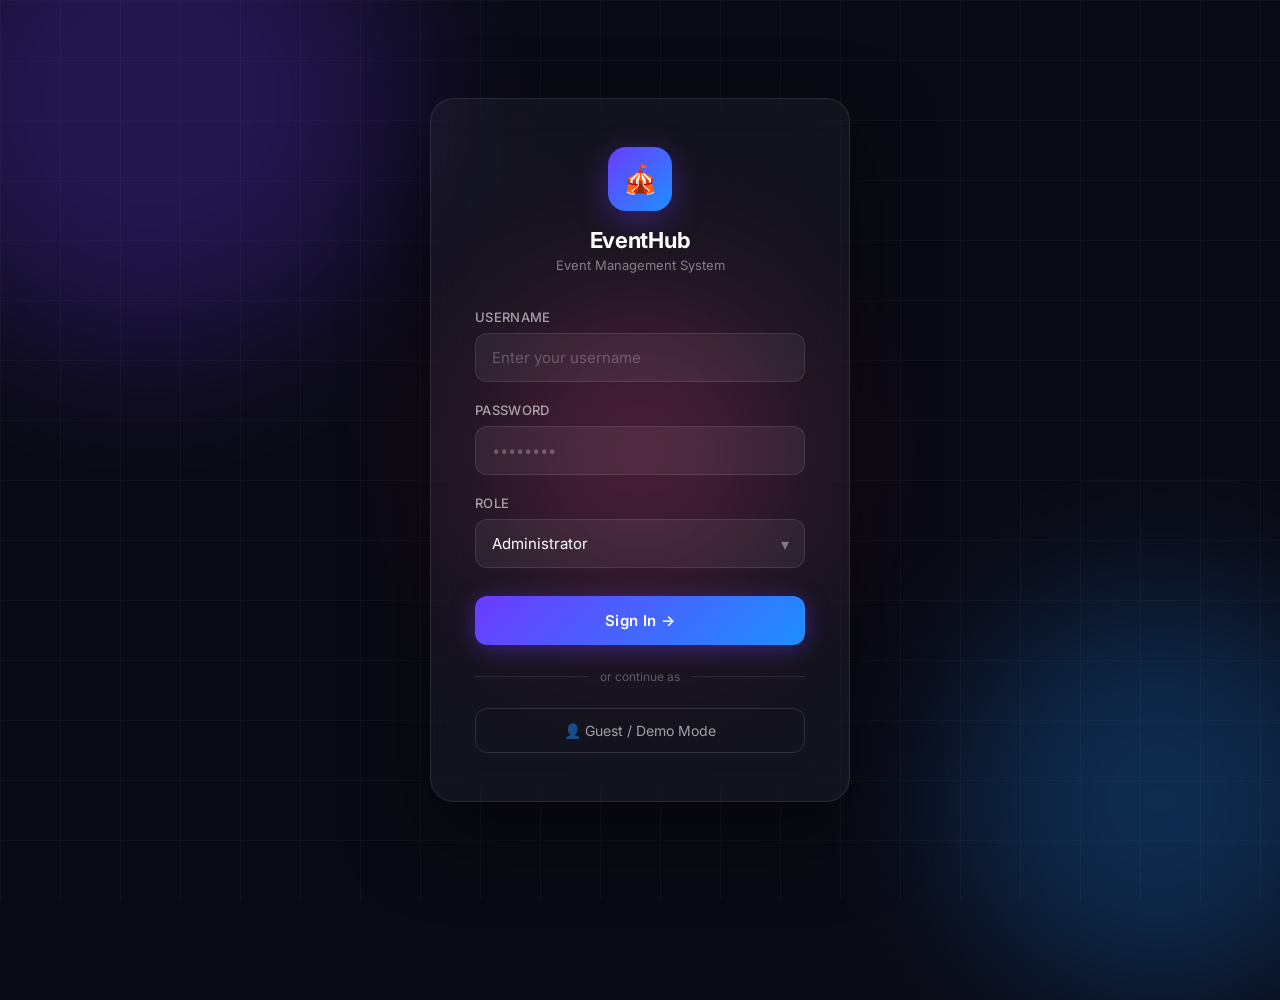
<file: index.html>
<!DOCTYPE html>
<html lang="en">

<head>
    <meta charset="UTF-8" />
    <meta name="viewport" content="width=device-width, initial-scale=1.0" />
    <title>Event Management System | Login</title>
    <link rel="preconnect" href="https://fonts.googleapis.com">
    <link href="https://fonts.googleapis.com/css2?family=Inter:wght@300;400;500;600;700&display=swap" rel="stylesheet">
    <style>
        *,
        *::before,
        *::after {
            box-sizing: border-box;
            margin: 0;
            padding: 0;
        }

        body {
            font-family: 'Inter', sans-serif;
            min-height: 100vh;
            display: flex;
            align-items: center;
            justify-content: center;
            background: #0a0a14;
            overflow: hidden;
            position: relative;
        }

        /* Animated background orbs */
        .orb {
            position: absolute;
            border-radius: 50%;
            filter: blur(80px);
            opacity: 0.25;
            animation: float 8s ease-in-out infinite;
        }

        .orb1 {
            width: 500px;
            height: 500px;
            background: #6c3bff;
            top: -150px;
            left: -100px;
            animation-delay: 0s;
        }

        .orb2 {
            width: 400px;
            height: 400px;
            background: #1e8fff;
            bottom: -100px;
            right: -80px;
            animation-delay: 3s;
        }

        .orb3 {
            width: 300px;
            height: 300px;
            background: #ff3b8b;
            top: 50%;
            left: 50%;
            transform: translate(-50%, -50%);
            animation-delay: 6s;
        }

        @keyframes float {

            0%,
            100% {
                transform: translateY(0) scale(1);
            }

            50% {
                transform: translateY(-30px) scale(1.05);
            }
        }

        /* Grid overlay */
        body::before {
            content: '';
            position: absolute;
            inset: 0;
            background-image:
                linear-gradient(rgba(255, 255, 255, 0.03) 1px, transparent 1px),
                linear-gradient(90deg, rgba(255, 255, 255, 0.03) 1px, transparent 1px);
            background-size: 60px 60px;
            pointer-events: none;
        }

        .login-card {
            position: relative;
            z-index: 10;
            background: rgba(255, 255, 255, 0.04);
            border: 1px solid rgba(255, 255, 255, 0.1);
            backdrop-filter: blur(24px);
            -webkit-backdrop-filter: blur(24px);
            border-radius: 24px;
            padding: 48px 44px;
            width: 100%;
            max-width: 420px;
            box-shadow: 0 32px 80px rgba(0, 0, 0, 0.5);
        }

        .brand {
            text-align: center;
            margin-bottom: 36px;
        }

        .brand-icon {
            width: 64px;
            height: 64px;
            background: linear-gradient(135deg, #6c3bff, #1e8fff);
            border-radius: 18px;
            display: inline-flex;
            align-items: center;
            justify-content: center;
            margin-bottom: 16px;
            font-size: 28px;
            box-shadow: 0 8px 32px rgba(108, 59, 255, 0.4);
        }

        .brand h1 {
            font-size: 22px;
            font-weight: 700;
            color: #fff;
            letter-spacing: -0.3px;
        }

        .brand p {
            font-size: 13px;
            color: rgba(255, 255, 255, 0.45);
            margin-top: 4px;
        }

        .form-group {
            margin-bottom: 20px;
        }

        .form-group label {
            display: block;
            font-size: 13px;
            font-weight: 500;
            color: rgba(255, 255, 255, 0.6);
            margin-bottom: 8px;
            letter-spacing: 0.3px;
            text-transform: uppercase;
        }

        .form-group input {
            width: 100%;
            padding: 14px 16px;
            background: rgba(255, 255, 255, 0.06);
            border: 1px solid rgba(255, 255, 255, 0.1);
            border-radius: 12px;
            color: #fff;
            font-size: 15px;
            font-family: 'Inter', sans-serif;
            outline: none;
            transition: all 0.25s ease;
        }

        .form-group input::placeholder {
            color: rgba(255, 255, 255, 0.25);
        }

        .form-group input:focus {
            border-color: #6c3bff;
            background: rgba(108, 59, 255, 0.1);
            box-shadow: 0 0 0 3px rgba(108, 59, 255, 0.2);
        }

        .role-select-wrapper {
            position: relative;
        }

        .role-select-wrapper select {
            width: 100%;
            padding: 14px 16px;
            background: rgba(255, 255, 255, 0.06);
            border: 1px solid rgba(255, 255, 255, 0.1);
            border-radius: 12px;
            color: #fff;
            font-size: 15px;
            font-family: 'Inter', sans-serif;
            outline: none;
            appearance: none;
            cursor: pointer;
            transition: all 0.25s ease;
        }

        .role-select-wrapper select:focus {
            border-color: #6c3bff;
            box-shadow: 0 0 0 3px rgba(108, 59, 255, 0.2);
        }

        .role-select-wrapper select option {
            background: #1a1a2e;
            color: #fff;
        }

        .role-select-wrapper::after {
            content: '▾';
            position: absolute;
            right: 16px;
            top: 50%;
            transform: translateY(-50%);
            color: rgba(255, 255, 255, 0.4);
            pointer-events: none;
        }

        .btn-login {
            width: 100%;
            padding: 15px;
            margin-top: 8px;
            background: linear-gradient(135deg, #6c3bff, #1e8fff);
            border: none;
            border-radius: 12px;
            color: #fff;
            font-size: 15px;
            font-weight: 600;
            font-family: 'Inter', sans-serif;
            cursor: pointer;
            transition: all 0.25s ease;
            box-shadow: 0 4px 24px rgba(108, 59, 255, 0.4);
            letter-spacing: 0.3px;
        }

        .btn-login:hover {
            transform: translateY(-2px);
            box-shadow: 0 8px 32px rgba(108, 59, 255, 0.55);
        }

        .btn-login:active {
            transform: translateY(0);
        }

        .divider {
            display: flex;
            align-items: center;
            gap: 12px;
            margin: 24px 0;
        }

        .divider::before,
        .divider::after {
            content: '';
            flex: 1;
            height: 1px;
            background: rgba(255, 255, 255, 0.1);
        }

        .divider span {
            font-size: 12px;
            color: rgba(255, 255, 255, 0.3);
            white-space: nowrap;
        }

        .guest-btn {
            display: block;
            width: 100%;
            padding: 13px;
            text-align: center;
            background: transparent;
            border: 1px solid rgba(255, 255, 255, 0.12);
            border-radius: 12px;
            color: rgba(255, 255, 255, 0.6);
            font-size: 14px;
            font-family: 'Inter', sans-serif;
            cursor: pointer;
            text-decoration: none;
            transition: all 0.25s ease;
        }

        .guest-btn:hover {
            border-color: rgba(255, 255, 255, 0.25);
            background: rgba(255, 255, 255, 0.04);
            color: #fff;
        }

        .error-msg {
            display: none;
            background: rgba(255, 59, 90, 0.15);
            border: 1px solid rgba(255, 59, 90, 0.3);
            border-radius: 10px;
            padding: 10px 14px;
            font-size: 13px;
            color: #ff6b8a;
            margin-bottom: 16px;
            text-align: center;
        }
    </style>
</head>

<body>
    <div class="orb orb1"></div>
    <div class="orb orb2"></div>
    <div class="orb orb3"></div>

    <div class="login-card">
        <div class="brand">
            <div class="brand-icon">🎪</div>
            <h1>EventHub</h1>
            <p>Event Management System</p>
        </div>

        <div class="error-msg" id="errorMsg">Invalid credentials. Please try again.</div>

        <form id="loginForm" onsubmit="handleLogin(event)">
            <div class="form-group">
                <label for="username">Username</label>
                <input type="text" id="username" name="username" placeholder="Enter your username" required
                    autocomplete="off" />
            </div>

            <div class="form-group">
                <label for="password">Password</label>
                <input type="password" id="password" name="password" placeholder="••••••••" required />
            </div>

            <div class="form-group">
                <label for="role">Role</label>
                <div class="role-select-wrapper">
                    <select id="role" name="role">
                        <option value="admin">Administrator</option>
                        <option value="organiser">Organiser</option>
                        <option value="participant">Participant</option>
                    </select>
                </div>
            </div>

            <button type="submit" class="btn-login">Sign In →</button>
        </form>

        <div class="divider"><span>or continue as</span></div>
        <a href="dashboard.html" class="guest-btn">👤 Guest / Demo Mode</a>
    </div>

    <script>
        function handleLogin(e) {
            e.preventDefault();
            const u = document.getElementById('username').value;
            const p = document.getElementById('password').value;
            // Demo credentials
            if (u === 'admin' && p === 'admin123') {
                window.location.href = 'dashboard.html';
            } else {
                const msg = document.getElementById('errorMsg');
                msg.style.display = 'block';
                setTimeout(() => msg.style.display = 'none', 3000);
            }
        }
    </script>
</body>

</html>
</file>
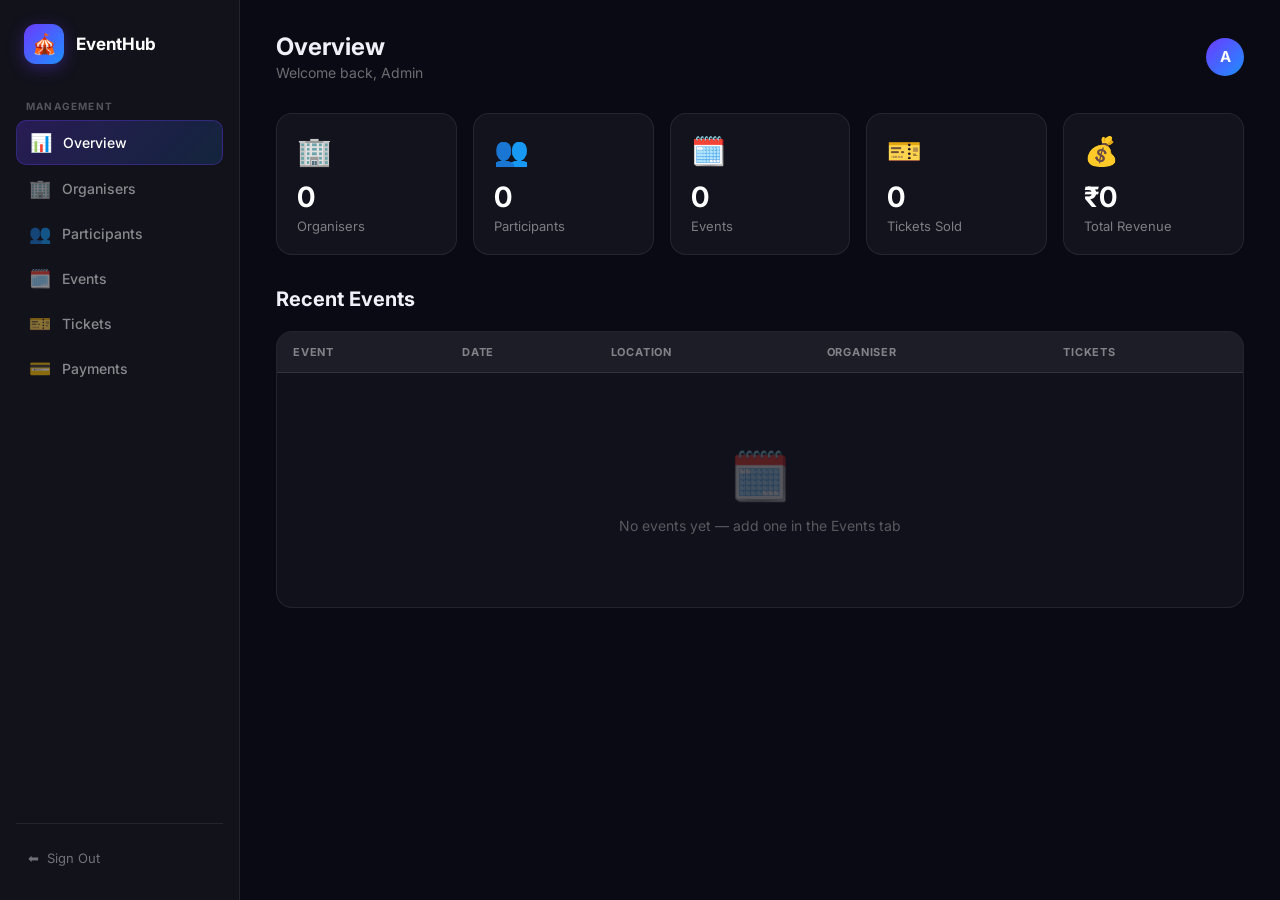
<file: dashboard.html>
<!DOCTYPE html>
<html lang="en">

<head>
    <meta charset="UTF-8" />
    <meta name="viewport" content="width=device-width, initial-scale=1.0" />
    <title>EventHub | Dashboard</title>
    <link rel="preconnect" href="https://fonts.googleapis.com">
    <link href="https://fonts.googleapis.com/css2?family=Inter:wght@300;400;500;600;700&display=swap" rel="stylesheet">
    <link rel="stylesheet" href="style.css" />
    <style>
        /* ── Layout ── */
        .layout {
            display: flex;
            min-height: 100vh;
        }

        /* ── Sidebar ── */
        .sidebar {
            width: 240px;
            min-width: 240px;
            background: rgba(255, 255, 255, 0.03);
            border-right: 1px solid rgba(255, 255, 255, 0.08);
            display: flex;
            flex-direction: column;
            padding: 24px 16px;
            position: sticky;
            top: 0;
            height: 100vh;
        }

        .sidebar-logo {
            display: flex;
            align-items: center;
            gap: 12px;
            padding: 0 8px;
            margin-bottom: 36px;
        }

        .sidebar-logo .logo-icon {
            width: 40px;
            height: 40px;
            background: linear-gradient(135deg, #6c3bff, #1e8fff);
            border-radius: 12px;
            display: flex;
            align-items: center;
            justify-content: center;
            font-size: 20px;
            flex-shrink: 0;
            box-shadow: 0 4px 16px rgba(108, 59, 255, 0.35);
        }

        .sidebar-logo span {
            font-size: 17px;
            font-weight: 700;
            color: #fff;
        }

        .sidebar-section-label {
            font-size: 10px;
            font-weight: 700;
            letter-spacing: 1.2px;
            text-transform: uppercase;
            color: rgba(255, 255, 255, 0.28);
            padding: 0 10px;
            margin-bottom: 8px;
        }

        .nav-item {
            display: flex;
            align-items: center;
            gap: 10px;
            padding: 11px 12px;
            border-radius: 10px;
            font-size: 14px;
            font-weight: 500;
            color: rgba(255, 255, 255, 0.5);
            cursor: pointer;
            transition: all 0.2s;
            margin-bottom: 2px;
        }

        .nav-item:hover {
            background: rgba(255, 255, 255, 0.06);
            color: #fff;
        }

        .nav-item.active {
            background: linear-gradient(135deg, rgba(108, 59, 255, 0.25), rgba(30, 143, 255, 0.15));
            color: #fff;
            border: 1px solid rgba(108, 59, 255, 0.3);
        }

        .nav-icon {
            font-size: 18px;
            width: 24px;
            text-align: center;
        }

        .sidebar-footer {
            margin-top: auto;
            padding-top: 16px;
            border-top: 1px solid rgba(255, 255, 255, 0.08);
        }

        .sidebar-footer a {
            display: flex;
            align-items: center;
            gap: 10px;
            padding: 10px 12px;
            border-radius: 10px;
            font-size: 13px;
            color: rgba(255, 255, 255, 0.4);
            text-decoration: none;
            transition: all 0.2s;
        }

        .sidebar-footer a:hover {
            background: rgba(255, 59, 92, 0.1);
            color: #ff6b8a;
            text-decoration: none;
        }

        /* ── Main Content ── */
        .main {
            flex: 1;
            overflow-y: auto;
            padding: 32px 36px;
            max-width: 100%;
        }

        /* ── Topbar ── */
        .topbar {
            display: flex;
            align-items: center;
            justify-content: space-between;
            margin-bottom: 32px;
        }

        .topbar h1 {
            font-size: 24px;
            font-weight: 700;
        }

        .topbar p {
            font-size: 14px;
            color: rgba(255, 255, 255, 0.4);
            margin-top: 3px;
        }

        .topbar-right {
            display: flex;
            align-items: center;
            gap: 12px;
        }

        .user-avatar {
            width: 38px;
            height: 38px;
            background: linear-gradient(135deg, #6c3bff, #1e8fff);
            border-radius: 50%;
            display: flex;
            align-items: center;
            justify-content: center;
            font-weight: 700;
            font-size: 15px;
            color: #fff;
        }

        /* ── Stat Cards ── */
        .stats-grid {
            display: grid;
            grid-template-columns: repeat(auto-fill, minmax(180px, 1fr));
            gap: 16px;
            margin-bottom: 32px;
        }

        .stat-card {
            background: rgba(255, 255, 255, 0.04);
            border: 1px solid rgba(255, 255, 255, 0.08);
            border-radius: 16px;
            padding: 20px;
            transition: transform 0.2s;
        }

        .stat-card:hover {
            transform: translateY(-2px);
        }

        .stat-icon {
            font-size: 28px;
            margin-bottom: 12px;
        }

        .stat-value {
            font-size: 28px;
            font-weight: 700;
            color: #fff;
        }

        .stat-label {
            font-size: 13px;
            color: rgba(255, 255, 255, 0.45);
            margin-top: 4px;
        }

        /* ── Section / Tab Content ── */
        .section {
            display: none;
        }

        .section.active {
            display: block;
        }

        .section-header {
            display: flex;
            align-items: center;
            justify-content: space-between;
            margin-bottom: 20px;
        }

        .section-header h2 {
            font-size: 20px;
            font-weight: 700;
        }

        .table-card {
            background: rgba(255, 255, 255, 0.03);
            border: 1px solid rgba(255, 255, 255, 0.08);
            border-radius: 16px;
            overflow: hidden;
        }

        .table-card .table-wrap {
            border-radius: 0;
        }

        .table-actions {
            display: flex;
            gap: 6px;
        }

        .icon-btn {
            width: 30px;
            height: 30px;
            border-radius: 7px;
            border: none;
            cursor: pointer;
            display: flex;
            align-items: center;
            justify-content: center;
            font-size: 14px;
            transition: all 0.2s;
        }

        .icon-btn-edit {
            background: rgba(30, 143, 255, 0.15);
            color: #6ab4ff;
        }

        .icon-btn-edit:hover {
            background: rgba(30, 143, 255, 0.3);
        }

        .icon-btn-delete {
            background: rgba(255, 59, 92, 0.12);
            color: #ff7b95;
        }

        .icon-btn-delete:hover {
            background: rgba(255, 59, 92, 0.25);
        }

        /* ── Form grid ── */
        .form-grid {
            display: grid;
            grid-template-columns: 1fr 1fr;
            gap: 0 20px;
        }

        .form-grid .form-group.full {
            grid-column: 1 / -1;
        }

        .modal-footer {
            display: flex;
            justify-content: flex-end;
            gap: 10px;
            margin-top: 24px;
        }

        /* ── Empty State ── */
        .empty-state {
            text-align: center;
            padding: 60px 20px;
            color: rgba(255, 255, 255, 0.3);
        }

        .empty-state .es-icon {
            font-size: 48px;
            margin-bottom: 12px;
        }

        .empty-state p {
            font-size: 14px;
        }
    </style>
</head>

<body>
    <div class="layout">

        <!-- Sidebar -->
        <aside class="sidebar">
            <div class="sidebar-logo">
                <div class="logo-icon">🎪</div>
                <span>EventHub</span>
            </div>

            <div class="sidebar-section-label">Management</div>
            <div class="nav-item active" data-section="overview" onclick="showSection('overview',this)">
                <span class="nav-icon">📊</span> Overview
            </div>
            <div class="nav-item" data-section="organisers" onclick="showSection('organisers',this)">
                <span class="nav-icon">🏢</span> Organisers
            </div>
            <div class="nav-item" data-section="participants" onclick="showSection('participants',this)">
                <span class="nav-icon">👥</span> Participants
            </div>
            <div class="nav-item" data-section="events" onclick="showSection('events',this)">
                <span class="nav-icon">🗓️</span> Events
            </div>
            <div class="nav-item" data-section="tickets" onclick="showSection('tickets',this)">
                <span class="nav-icon">🎫</span> Tickets
            </div>
            <div class="nav-item" data-section="payments" onclick="showSection('payments',this)">
                <span class="nav-icon">💳</span> Payments
            </div>

            <div class="sidebar-footer">
                <a href="index.html">⬅ &nbsp;Sign Out</a>
            </div>
        </aside>

        <!-- Main -->
        <main class="main">

            <!-- Topbar -->
            <div class="topbar">
                <div>
                    <h1 id="sectionTitle">Overview</h1>
                    <p id="sectionSubtitle">Welcome back, Admin</p>
                </div>
                <div class="topbar-right">
                    <div class="user-avatar">A</div>
                </div>
            </div>

            <!-- ═══ OVERVIEW ═══ -->
            <section id="overview" class="section active">
                <div class="stats-grid">
                    <div class="stat-card">
                        <div class="stat-icon">🏢</div>
                        <div class="stat-value" id="stat-organisers">0</div>
                        <div class="stat-label">Organisers</div>
                    </div>
                    <div class="stat-card">
                        <div class="stat-icon">👥</div>
                        <div class="stat-value" id="stat-participants">0</div>
                        <div class="stat-label">Participants</div>
                    </div>
                    <div class="stat-card">
                        <div class="stat-icon">🗓️</div>
                        <div class="stat-value" id="stat-events">0</div>
                        <div class="stat-label">Events</div>
                    </div>
                    <div class="stat-card">
                        <div class="stat-icon">🎫</div>
                        <div class="stat-value" id="stat-tickets">0</div>
                        <div class="stat-label">Tickets Sold</div>
                    </div>
                    <div class="stat-card">
                        <div class="stat-icon">💰</div>
                        <div class="stat-value" id="stat-revenue">₹0</div>
                        <div class="stat-label">Total Revenue</div>
                    </div>
                </div>

                <!-- Recent Events -->
                <div class="section-header">
                    <h2>Recent Events</h2>
                </div>
                <div class="table-card">
                    <div class="table-wrap">
                        <table id="overviewTable">
                            <thead>
                                <tr>
                                    <th>Event</th>
                                    <th>Date</th>
                                    <th>Location</th>
                                    <th>Organiser</th>
                                    <th>Tickets</th>
                                </tr>
                            </thead>
                            <tbody id="overviewBody">
                                <tr>
                                    <td colspan="5">
                                        <div class="empty-state">
                                            <div class="es-icon">🗓️</div>
                                            <p>No events yet — add one in the Events tab</p>
                                        </div>
                                    </td>
                                </tr>
                            </tbody>
                        </table>
                    </div>
                </div>
            </section>

            <!-- ═══ ORGANISERS ═══ -->
            <section id="organisers" class="section">
                <div class="section-header">
                    <h2>Organisers</h2>
                    <button class="btn btn-primary" onclick="openModal('organiserModal')">+ Add Organiser</button>
                </div>
                <div class="table-card">
                    <div class="table-wrap">
                        <table>
                            <thead>
                                <tr>
                                    <th>ID</th>
                                    <th>Name</th>
                                    <th>Email</th>
                                    <th>Phone</th>
                                    <th>Actions</th>
                                </tr>
                            </thead>
                            <tbody id="organiserBody">
                                <tr>
                                    <td colspan="5">
                                        <div class="empty-state">
                                            <div class="es-icon">🏢</div>
                                            <p>No organisers added yet</p>
                                        </div>
                                    </td>
                                </tr>
                            </tbody>
                        </table>
                    </div>
                </div>
            </section>

            <!-- ═══ PARTICIPANTS ═══ -->
            <section id="participants" class="section">
                <div class="section-header">
                    <h2>Participants</h2>
                    <button class="btn btn-primary" onclick="openModal('participantModal')">+ Add Participant</button>
                </div>
                <div class="table-card">
                    <div class="table-wrap">
                        <table>
                            <thead>
                                <tr>
                                    <th>ID</th>
                                    <th>Name</th>
                                    <th>Email</th>
                                    <th>Phone</th>
                                    <th>Actions</th>
                                </tr>
                            </thead>
                            <tbody id="participantBody">
                                <tr>
                                    <td colspan="5">
                                        <div class="empty-state">
                                            <div class="es-icon">👥</div>
                                            <p>No participants added yet</p>
                                        </div>
                                    </td>
                                </tr>
                            </tbody>
                        </table>
                    </div>
                </div>
            </section>

            <!-- ═══ EVENTS ═══ -->
            <section id="events" class="section">
                <div class="section-header">
                    <h2>Events</h2>
                    <button class="btn btn-primary" onclick="openModal('eventModal')">+ Add Event</button>
                </div>
                <div class="table-card">
                    <div class="table-wrap">
                        <table>
                            <thead>
                                <tr>
                                    <th>ID</th>
                                    <th>Name</th>
                                    <th>Date</th>
                                    <th>Location</th>
                                    <th>Organiser</th>
                                    <th>Actions</th>
                                </tr>
                            </thead>
                            <tbody id="eventBody">
                                <tr>
                                    <td colspan="6">
                                        <div class="empty-state">
                                            <div class="es-icon">🗓️</div>
                                            <p>No events added yet</p>
                                        </div>
                                    </td>
                                </tr>
                            </tbody>
                        </table>
                    </div>
                </div>
            </section>

            <!-- ═══ TICKETS ═══ -->
            <section id="tickets" class="section">
                <div class="section-header">
                    <h2>Tickets</h2>
                    <button class="btn btn-primary" onclick="openModal('ticketModal')">+ Sell Ticket</button>
                </div>
                <div class="table-card">
                    <div class="table-wrap">
                        <table>
                            <thead>
                                <tr>
                                    <th>Ticket ID</th>
                                    <th>Event</th>
                                    <th>Participant</th>
                                    <th>Type</th>
                                    <th>Price</th>
                                    <th>Actions</th>
                                </tr>
                            </thead>
                            <tbody id="ticketBody">
                                <tr>
                                    <td colspan="6">
                                        <div class="empty-state">
                                            <div class="es-icon">🎫</div>
                                            <p>No tickets sold yet</p>
                                        </div>
                                    </td>
                                </tr>
                            </tbody>
                        </table>
                    </div>
                </div>
            </section>

            <!-- ═══ PAYMENTS ═══ -->
            <section id="payments" class="section">
                <div class="section-header">
                    <h2>Payments</h2>
                    <button class="btn btn-primary" onclick="openModal('paymentModal')">+ Record Payment</button>
                </div>
                <div class="table-card">
                    <div class="table-wrap">
                        <table>
                            <thead>
                                <tr>
                                    <th>Payment ID</th>
                                    <th>Ticket ID</th>
                                    <th>Date</th>
                                    <th>Amount</th>
                                    <th>Method</th>
                                    <th>Actions</th>
                                </tr>
                            </thead>
                            <tbody id="paymentBody">
                                <tr>
                                    <td colspan="6">
                                        <div class="empty-state">
                                            <div class="es-icon">💳</div>
                                            <p>No payments recorded yet</p>
                                        </div>
                                    </td>
                                </tr>
                            </tbody>
                        </table>
                    </div>
                </div>
            </section>

        </main>
    </div>

    <!-- ════════════ MODALS ════════════ -->

    <!-- Organiser Modal -->
    <div class="modal-backdrop" id="organiserModal">
        <div class="modal">
            <div class="modal-header">
                <h2>🏢 Add Organiser</h2>
                <button class="modal-close" onclick="closeModal('organiserModal')">✕</button>
            </div>
            <form id="organiserForm" onsubmit="addOrganiser(event)">
                <div class="form-grid">
                    <div class="form-group">
                        <label>Organiser ID *</label>
                        <input type="text" id="o_id" placeholder="e.g. ORG001" required />
                    </div>
                    <div class="form-group">
                        <label>Organiser Name *</label>
                        <input type="text" id="o_name" placeholder="Full name / org name" required />
                    </div>
                    <div class="form-group">
                        <label>Contact Email *</label>
                        <input type="email" id="o_email" placeholder="email@example.com" required />
                    </div>
                    <div class="form-group">
                        <label>Phone</label>
                        <input type="tel" id="o_phone" placeholder="+91 00000 00000" />
                    </div>
                </div>
                <div class="modal-footer">
                    <button type="button" class="btn btn-ghost" onclick="closeModal('organiserModal')">Cancel</button>
                    <button type="submit" class="btn btn-primary">Save Organiser</button>
                </div>
            </form>
        </div>
    </div>

    <!-- Participant Modal -->
    <div class="modal-backdrop" id="participantModal">
        <div class="modal">
            <div class="modal-header">
                <h2>👥 Add Participant</h2>
                <button class="modal-close" onclick="closeModal('participantModal')">✕</button>
            </div>
            <form id="participantForm" onsubmit="addParticipant(event)">
                <div class="form-grid">
                    <div class="form-group">
                        <label>Participant ID *</label>
                        <input type="number" id="p_id" placeholder="e.g. 101" required />
                    </div>
                    <div class="form-group">
                        <label>Participant Name *</label>
                        <input type="text" id="p_name" placeholder="Full name" required />
                    </div>
                    <div class="form-group">
                        <label>Email *</label>
                        <input type="email" id="p_email" placeholder="email@example.com" required />
                    </div>
                    <div class="form-group">
                        <label>Phone</label>
                        <input type="tel" id="p_phone" placeholder="+91 00000 00000" />
                    </div>
                </div>
                <div class="modal-footer">
                    <button type="button" class="btn btn-ghost" onclick="closeModal('participantModal')">Cancel</button>
                    <button type="submit" class="btn btn-primary">Save Participant</button>
                </div>
            </form>
        </div>
    </div>

    <!-- Event Modal -->
    <div class="modal-backdrop" id="eventModal">
        <div class="modal">
            <div class="modal-header">
                <h2>🗓️ Add Event</h2>
                <button class="modal-close" onclick="closeModal('eventModal')">✕</button>
            </div>
            <form id="eventForm" onsubmit="addEvent(event)">
                <div class="form-grid">
                    <div class="form-group">
                        <label>Event ID *</label>
                        <input type="number" id="e_id" placeholder="e.g. 1" required />
                    </div>
                    <div class="form-group">
                        <label>Event Name *</label>
                        <input type="text" id="e_name" placeholder="Event name" required />
                    </div>
                    <div class="form-group">
                        <label>Event Date *</label>
                        <input type="date" id="e_date" required />
                    </div>
                    <div class="form-group">
                        <label>Location *</label>
                        <input type="text" id="e_location" placeholder="Venue / City" required />
                    </div>
                    <div class="form-group full">
                        <label>Organiser *</label>
                        <select id="e_organiser" required>
                            <option value="" disabled selected>Select organiser…</option>
                        </select>
                    </div>
                </div>
                <div class="modal-footer">
                    <button type="button" class="btn btn-ghost" onclick="closeModal('eventModal')">Cancel</button>
                    <button type="submit" class="btn btn-primary">Save Event</button>
                </div>
            </form>
        </div>
    </div>

    <!-- Ticket Modal -->
    <div class="modal-backdrop" id="ticketModal">
        <div class="modal">
            <div class="modal-header">
                <h2>🎫 Sell Ticket</h2>
                <button class="modal-close" onclick="closeModal('ticketModal')">✕</button>
            </div>
            <form id="ticketForm" onsubmit="addTicket(event)">
                <div class="form-grid">
                    <div class="form-group">
                        <label>Ticket ID *</label>
                        <input type="number" id="t_id" placeholder="e.g. 1001" required />
                    </div>
                    <div class="form-group">
                        <label>Ticket Type *</label>
                        <select id="t_type" required>
                            <option value="" disabled selected>Select type…</option>
                            <option value="VIP">VIP</option>
                            <option value="General">General</option>
                            <option value="Student">Student</option>
                        </select>
                    </div>
                    <div class="form-group">
                        <label>Event *</label>
                        <select id="t_event" required>
                            <option value="" disabled selected>Select event…</option>
                        </select>
                    </div>
                    <div class="form-group">
                        <label>Participant *</label>
                        <select id="t_participant" required>
                            <option value="" disabled selected>Select participant…</option>
                        </select>
                    </div>
                    <div class="form-group full">
                        <label>Price (₹) *</label>
                        <input type="number" id="t_price" placeholder="e.g. 999" step="0.01" required />
                    </div>
                </div>
                <div class="modal-footer">
                    <button type="button" class="btn btn-ghost" onclick="closeModal('ticketModal')">Cancel</button>
                    <button type="submit" class="btn btn-primary">Issue Ticket</button>
                </div>
            </form>
        </div>
    </div>

    <!-- Payment Modal -->
    <div class="modal-backdrop" id="paymentModal">
        <div class="modal">
            <div class="modal-header">
                <h2>💳 Record Payment</h2>
                <button class="modal-close" onclick="closeModal('paymentModal')">✕</button>
            </div>
            <form id="paymentForm" onsubmit="addPayment(event)">
                <div class="form-grid">
                    <div class="form-group">
                        <label>Payment ID *</label>
                        <input type="number" id="py_id" placeholder="e.g. 5001" required />
                    </div>
                    <div class="form-group">
                        <label>Ticket *</label>
                        <select id="py_ticket" required>
                            <option value="" disabled selected>Select ticket…</option>
                        </select>
                    </div>
                    <div class="form-group">
                        <label>Payment Date *</label>
                        <input type="date" id="py_date" required />
                    </div>
                    <div class="form-group">
                        <label>Amount (₹) *</label>
                        <input type="number" id="py_amount" placeholder="e.g. 999" step="0.01" required />
                    </div>
                    <div class="form-group full">
                        <label>Payment Method *</label>
                        <select id="py_method" required>
                            <option value="" disabled selected>Select method…</option>
                            <option value="Online">Online (UPI/Card)</option>
                            <option value="Cash">Cash</option>
                            <option value="Cheque">Cheque</option>
                        </select>
                    </div>
                </div>
                <div class="modal-footer">
                    <button type="button" class="btn btn-ghost" onclick="closeModal('paymentModal')">Cancel</button>
                    <button type="submit" class="btn btn-primary">Record Payment</button>
                </div>
            </form>
        </div>
    </div>

    <!-- Toast container -->
    <div id="toastContainer"></div>

    <script>
        /* ── Data Store ── */
        let db = {
            organisers: [],
            participants: [],
            events: [],
            tickets: [],
            payments: []
        };

        /* ── Load/Save from localStorage ── */
        function save() { localStorage.setItem('eventhub_db', JSON.stringify(db)); }
        function load() {
            const s = localStorage.getItem('eventhub_db');
            if (s) {
                try { db = JSON.parse(s); } catch (e) { }
            }
            renderAll();
        }

        /* ── Section navigation ── */
        const titles = {
            overview: 'Overview', organisers: 'Organisers', participants: 'Participants',
            events: 'Events', tickets: 'Tickets', payments: 'Payments'
        };
        const subs = {
            overview: 'Welcome back, Admin',
            organisers: 'Manage event organisers',
            participants: 'Manage registered participants',
            events: 'Manage upcoming and past events',
            tickets: 'Manage ticket sales',
            payments: 'Track all payment transactions'
        };
        function showSection(id, el) {
            document.querySelectorAll('.section').forEach(s => s.classList.remove('active'));
            document.querySelectorAll('.nav-item').forEach(n => n.classList.remove('active'));
            document.getElementById(id).classList.add('active');
            el.classList.add('active');
            document.getElementById('sectionTitle').textContent = titles[id];
            document.getElementById('sectionSubtitle').textContent = subs[id];
        }

        /* ── Modal helpers ── */
        function openModal(id) {
            populateSelects();
            document.getElementById(id).classList.add('open');
        }
        function closeModal(id) {
            document.getElementById(id).classList.remove('open');
            document.getElementById(id).querySelector('form').reset();
        }
        // Close on backdrop click
        document.querySelectorAll('.modal-backdrop').forEach(bd => {
            bd.addEventListener('click', e => { if (e.target === bd) bd.classList.remove('open'); });
        });

        /* ── Toast ── */
        function toast(msg, type = 'success') {
            const t = document.createElement('div');
            t.className = `toast toast-${type}`;
            t.innerHTML = (type === 'success' ? '✅' : '❌') + ' ' + msg;
            document.getElementById('toastContainer').appendChild(t);
            setTimeout(() => t.remove(), 3000);
        }

        /* ── Populate select dropdowns ── */
        function populateSelects() {
            // Organiser select (for events)
            const eOrg = document.getElementById('e_organiser');
            eOrg.innerHTML = '<option value="" disabled selected>Select organiser…</option>';
            db.organisers.forEach(o => {
                eOrg.innerHTML += `<option value="${o.id}">${o.name} (${o.id})</option>`;
            });

            // Event select (for tickets)
            const tEv = document.getElementById('t_event');
            tEv.innerHTML = '<option value="" disabled selected>Select event…</option>';
            db.events.forEach(e => {
                tEv.innerHTML += `<option value="${e.id}">${e.name} (ID:${e.id})</option>`;
            });

            // Participant select (for tickets)
            const tPart = document.getElementById('t_participant');
            tPart.innerHTML = '<option value="" disabled selected>Select participant…</option>';
            db.participants.forEach(p => {
                tPart.innerHTML += `<option value="${p.id}">${p.name} (ID:${p.id})</option>`;
            });

            // Ticket select (for payments)
            const pyTk = document.getElementById('py_ticket');
            pyTk.innerHTML = '<option value="" disabled selected>Select ticket…</option>';
            db.tickets.forEach(t => {
                const ev = db.events.find(e => e.id == t.event_id);
                pyTk.innerHTML += `<option value="${t.id}">Ticket #${t.id} — ${ev ? ev.name : 'Unknown Event'}</option>`;
            });
        }

        /* ══════════════════════════
           ADD FUNCTIONS
        ══════════════════════════ */

        function addOrganiser(ev) {
            ev.preventDefault();
            const id = document.getElementById('o_id').value.trim();
            const name = document.getElementById('o_name').value.trim();
            const email = document.getElementById('o_email').value.trim();
            const phone = document.getElementById('o_phone').value.trim();

            if (db.organisers.find(o => o.id === id)) {
                toast('Organiser ID already exists!', 'error'); return;
            }
            db.organisers.push({ id, name, email, phone });
            save(); renderOrganisers(); updateStats();
            closeModal('organiserModal');
            toast('Organiser added successfully!');
        }

        function addParticipant(ev) {
            ev.preventDefault();
            const id = parseInt(document.getElementById('p_id').value);
            const name = document.getElementById('p_name').value.trim();
            const email = document.getElementById('p_email').value.trim();
            const phone = document.getElementById('p_phone').value.trim();

            if (db.participants.find(p => p.id === id)) {
                toast('Participant ID already exists!', 'error'); return;
            }
            db.participants.push({ id, name, email, phone });
            save(); renderParticipants(); updateStats();
            closeModal('participantModal');
            toast('Participant added successfully!');
        }

        function addEvent(ev) {
            ev.preventDefault();
            const id = parseInt(document.getElementById('e_id').value);
            const name = document.getElementById('e_name').value.trim();
            const date = document.getElementById('e_date').value;
            const location = document.getElementById('e_location').value.trim();
            const org_id = document.getElementById('e_organiser').value;

            if (db.events.find(e => e.id === id)) {
                toast('Event ID already exists!', 'error'); return;
            }
            db.events.push({ id, name, date, location, org_id });
            save(); renderEvents(); renderOverview(); updateStats();
            closeModal('eventModal');
            toast('Event added successfully!');
        }

        function addTicket(ev) {
            ev.preventDefault();
            const id = parseInt(document.getElementById('t_id').value);
            const event_id = parseInt(document.getElementById('t_event').value);
            const participant_id = parseInt(document.getElementById('t_participant').value);
            const type = document.getElementById('t_type').value;
            const price = parseFloat(document.getElementById('t_price').value);

            if (db.tickets.find(t => t.id === id)) {
                toast('Ticket ID already exists!', 'error'); return;
            }
            db.tickets.push({ id, event_id, participant_id, type, price });
            save(); renderTickets(); updateStats();
            closeModal('ticketModal');
            toast('Ticket issued successfully!');
        }

        function addPayment(ev) {
            ev.preventDefault();
            const id = parseInt(document.getElementById('py_id').value);
            const tick_id = parseInt(document.getElementById('py_ticket').value);
            const date = document.getElementById('py_date').value;
            const amount = parseFloat(document.getElementById('py_amount').value);
            const method = document.getElementById('py_method').value;

            if (db.payments.find(p => p.id === id)) {
                toast('Payment ID already exists!', 'error'); return;
            }
            db.payments.push({ id, tick_id, date, amount, method });
            save(); renderPayments(); updateStats();
            closeModal('paymentModal');
            toast('Payment recorded successfully!');
        }

        /* ══════════════════════════
           DELETE FUNCTIONS
        ══════════════════════════ */
        function deleteOrganiser(id) {
            db.organisers = db.organisers.filter(o => o.id !== id);
            save(); renderOrganisers(); updateStats();
            toast('Organiser removed.');
        }
        function deleteParticipant(id) {
            db.participants = db.participants.filter(p => p.id !== id);
            save(); renderParticipants(); updateStats();
            toast('Participant removed.');
        }
        function deleteEvent(id) {
            db.events = db.events.filter(e => e.id !== id);
            save(); renderEvents(); renderOverview(); updateStats();
            toast('Event removed.');
        }
        function deleteTicket(id) {
            db.tickets = db.tickets.filter(t => t.id !== id);
            save(); renderTickets(); updateStats();
            toast('Ticket removed.');
        }
        function deletePayment(id) {
            db.payments = db.payments.filter(p => p.id !== id);
            save(); renderPayments(); updateStats();
            toast('Payment removed.');
        }

        /* ══════════════════════════
           RENDER FUNCTIONS
        ══════════════════════════ */
        function emptyRow(cols, icon, msg) {
            return `<tr><td colspan="${cols}"><div class="empty-state"><div class="es-icon">${icon}</div><p>${msg}</p></div></td></tr>`;
        }

        function renderOrganisers() {
            const tbody = document.getElementById('organiserBody');
            if (!db.organisers.length) {
                tbody.innerHTML = emptyRow(5, '🏢', 'No organisers added yet'); return;
            }
            tbody.innerHTML = db.organisers.map(o => `
    <tr>
      <td><code style="color:#a78bff">${o.id}</code></td>
      <td><strong>${o.name}</strong></td>
      <td>${o.email}</td>
      <td>${o.phone || '—'}</td>
      <td><div class="table-actions">
        <button class="icon-btn icon-btn-delete" onclick="deleteOrganiser('${o.id}')" title="Delete">🗑</button>
      </div></td>
    </tr>`).join('');
        }

        function renderParticipants() {
            const tbody = document.getElementById('participantBody');
            if (!db.participants.length) {
                tbody.innerHTML = emptyRow(5, '👥', 'No participants added yet'); return;
            }
            tbody.innerHTML = db.participants.map(p => `
    <tr>
      <td><code style="color:#a78bff">${p.id}</code></td>
      <td><strong>${p.name}</strong></td>
      <td>${p.email}</td>
      <td>${p.phone || '—'}</td>
      <td><div class="table-actions">
        <button class="icon-btn icon-btn-delete" onclick="deleteParticipant(${p.id})" title="Delete">🗑</button>
      </div></td>
    </tr>`).join('');
        }

        function renderEvents() {
            const tbody = document.getElementById('eventBody');
            if (!db.events.length) {
                tbody.innerHTML = emptyRow(6, '🗓️', 'No events added yet'); return;
            }
            tbody.innerHTML = db.events.map(e => {
                const org = db.organisers.find(o => o.id === e.org_id);
                const d = new Date(e.date).toLocaleDateString('en-IN', { day: '2-digit', month: 'short', year: 'numeric' });
                return `<tr>
      <td><code style="color:#a78bff">${e.id}</code></td>
      <td><strong>${e.name}</strong></td>
      <td>${d}</td>
      <td>📍 ${e.location}</td>
      <td>${org ? org.name : '<span style="color:#ff7b95">Unknown</span>'}</td>
      <td><div class="table-actions">
        <button class="icon-btn icon-btn-delete" onclick="deleteEvent(${e.id})" title="Delete">🗑</button>
      </div></td>
    </tr>`;
            }).join('');
        }

        function renderTickets() {
            const tbody = document.getElementById('ticketBody');
            if (!db.tickets.length) {
                tbody.innerHTML = emptyRow(6, '🎫', 'No tickets sold yet'); return;
            }
            const badgeClass = { VIP: 'badge-vip', General: 'badge-gen', Student: 'badge-stud' };
            tbody.innerHTML = db.tickets.map(t => {
                const ev = db.events.find(e => e.id === t.event_id);
                const part = db.participants.find(p => p.id === t.participant_id);
                return `<tr>
      <td><code style="color:#a78bff">#${t.id}</code></td>
      <td>${ev ? ev.name : '—'}</td>
      <td>${part ? part.name : '—'}</td>
      <td><span class="badge ${badgeClass[t.type] || 'badge-gen'}">${t.type}</span></td>
      <td>₹${parseFloat(t.price).toFixed(2)}</td>
      <td><div class="table-actions">
        <button class="icon-btn icon-btn-delete" onclick="deleteTicket(${t.id})" title="Delete">🗑</button>
      </div></td>
    </tr>`;
            }).join('');
        }

        function renderPayments() {
            const tbody = document.getElementById('paymentBody');
            if (!db.payments.length) {
                tbody.innerHTML = emptyRow(6, '💳', 'No payments recorded yet'); return;
            }
            const mBadge = { Online: 'badge-online', Cash: 'badge-cash', Cheque: 'badge-gen' };
            tbody.innerHTML = db.payments.map(p => {
                const d = new Date(p.date).toLocaleDateString('en-IN', { day: '2-digit', month: 'short', year: 'numeric' });
                return `<tr>
      <td><code style="color:#a78bff">#${p.id}</code></td>
      <td>#${p.tick_id}</td>
      <td>${d}</td>
      <td><strong>₹${parseFloat(p.amount).toFixed(2)}</strong></td>
      <td><span class="badge ${mBadge[p.method] || 'badge-gen'}">${p.method}</span></td>
      <td><div class="table-actions">
        <button class="icon-btn icon-btn-delete" onclick="deletePayment(${p.id})" title="Delete">🗑</button>
      </div></td>
    </tr>`;
            }).join('');
        }

        function renderOverview() {
            const tbody = document.getElementById('overviewBody');
            if (!db.events.length) {
                tbody.innerHTML = emptyRow(5, '🗓️', 'No events yet — add one in the Events tab'); return;
            }
            const recent = [...db.events].sort((a, b) => new Date(b.date) - new Date(a.date)).slice(0, 5);
            tbody.innerHTML = recent.map(e => {
                const org = db.organisers.find(o => o.id === e.org_id);
                const tickets = db.tickets.filter(t => t.event_id === e.id).length;
                const d = new Date(e.date).toLocaleDateString('en-IN', { day: '2-digit', month: 'short', year: 'numeric' });
                return `<tr>
      <td><strong>${e.name}</strong></td>
      <td>${d}</td>
      <td>📍 ${e.location}</td>
      <td>${org ? org.name : '—'}</td>
      <td><span class="badge badge-gen">${tickets} sold</span></td>
    </tr>`;
            }).join('');
        }

        function updateStats() {
            document.getElementById('stat-organisers').textContent = db.organisers.length;
            document.getElementById('stat-participants').textContent = db.participants.length;
            document.getElementById('stat-events').textContent = db.events.length;
            document.getElementById('stat-tickets').textContent = db.tickets.length;
            const revenue = db.payments.reduce((s, p) => s + parseFloat(p.amount || 0), 0);
            document.getElementById('stat-revenue').textContent = '₹' + revenue.toLocaleString('en-IN');
        }

        function renderAll() {
            renderOrganisers();
            renderParticipants();
            renderEvents();
            renderTickets();
            renderPayments();
            renderOverview();
            updateStats();
        }

        /* ── Init ── */
        load();
    </script>
</body>

</html>
</file>
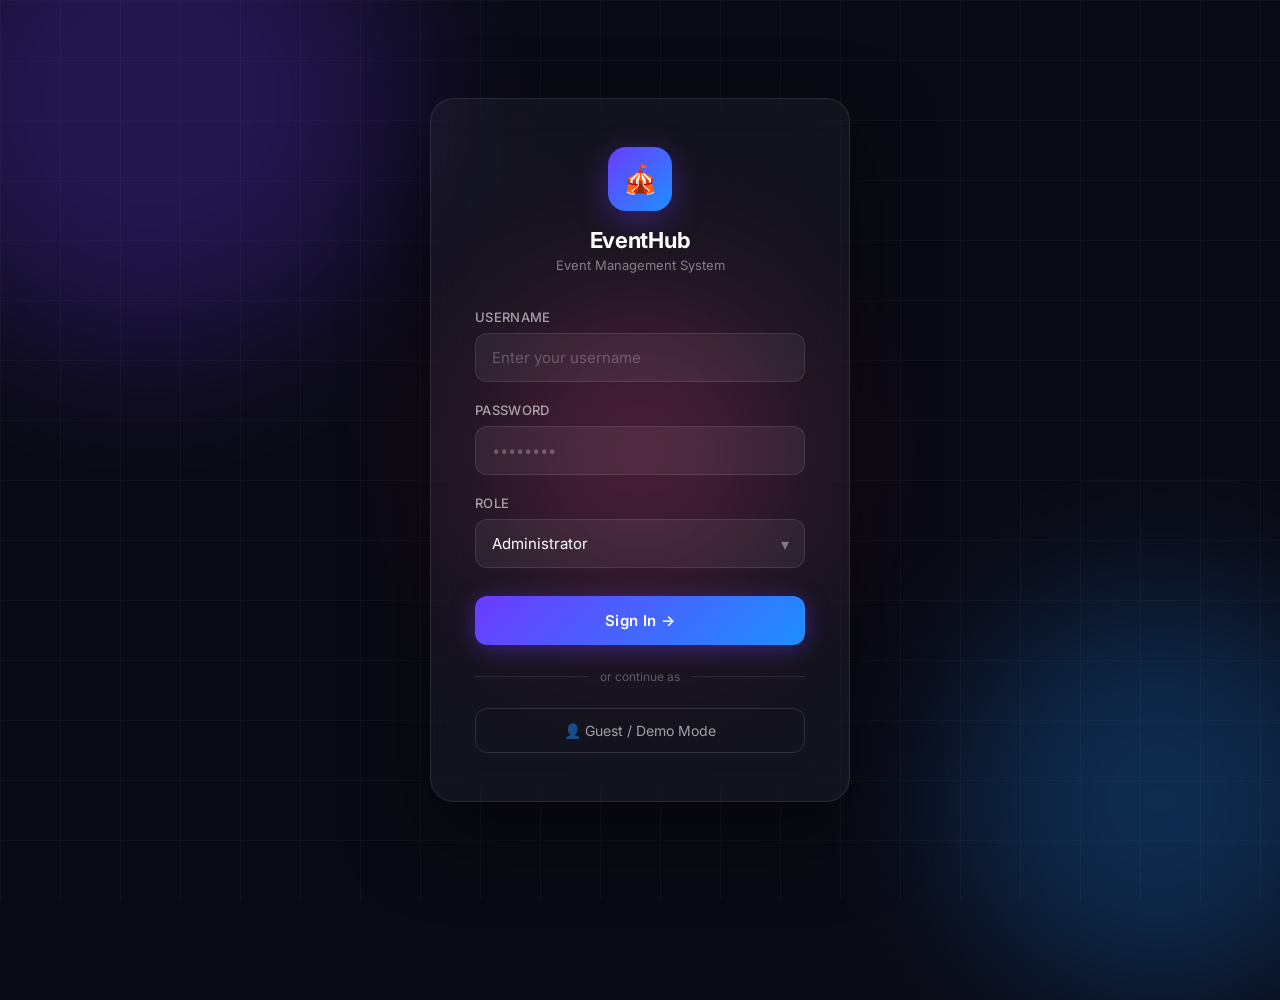
<file: frontpage.html>
<!DOCTYPE html>
<html lang="en">

<head>
    <meta charset="UTF-8" />
    <meta name="viewport" content="width=device-width, initial-scale=1.0" />
    <title>Event Management System | Login</title>
    <link rel="preconnect" href="https://fonts.googleapis.com">
    <link href="https://fonts.googleapis.com/css2?family=Inter:wght@300;400;500;600;700&display=swap" rel="stylesheet">
    <style>
        *,
        *::before,
        *::after {
            box-sizing: border-box;
            margin: 0;
            padding: 0;
        }

        body {
            font-family: 'Inter', sans-serif;
            min-height: 100vh;
            display: flex;
            align-items: center;
            justify-content: center;
            background: #0a0a14;
            overflow: hidden;
            position: relative;
        }

        /* Animated background orbs */
        .orb {
            position: absolute;
            border-radius: 50%;
            filter: blur(80px);
            opacity: 0.25;
            animation: float 8s ease-in-out infinite;
        }

        .orb1 {
            width: 500px;
            height: 500px;
            background: #6c3bff;
            top: -150px;
            left: -100px;
            animation-delay: 0s;
        }

        .orb2 {
            width: 400px;
            height: 400px;
            background: #1e8fff;
            bottom: -100px;
            right: -80px;
            animation-delay: 3s;
        }

        .orb3 {
            width: 300px;
            height: 300px;
            background: #ff3b8b;
            top: 50%;
            left: 50%;
            transform: translate(-50%, -50%);
            animation-delay: 6s;
        }

        @keyframes float {

            0%,
            100% {
                transform: translateY(0) scale(1);
            }

            50% {
                transform: translateY(-30px) scale(1.05);
            }
        }

        /* Grid overlay */
        body::before {
            content: '';
            position: absolute;
            inset: 0;
            background-image:
                linear-gradient(rgba(255, 255, 255, 0.03) 1px, transparent 1px),
                linear-gradient(90deg, rgba(255, 255, 255, 0.03) 1px, transparent 1px);
            background-size: 60px 60px;
            pointer-events: none;
        }

        .login-card {
            position: relative;
            z-index: 10;
            background: rgba(255, 255, 255, 0.04);
            border: 1px solid rgba(255, 255, 255, 0.1);
            backdrop-filter: blur(24px);
            -webkit-backdrop-filter: blur(24px);
            border-radius: 24px;
            padding: 48px 44px;
            width: 100%;
            max-width: 420px;
            box-shadow: 0 32px 80px rgba(0, 0, 0, 0.5);
        }

        .brand {
            text-align: center;
            margin-bottom: 36px;
        }

        .brand-icon {
            width: 64px;
            height: 64px;
            background: linear-gradient(135deg, #6c3bff, #1e8fff);
            border-radius: 18px;
            display: inline-flex;
            align-items: center;
            justify-content: center;
            margin-bottom: 16px;
            font-size: 28px;
            box-shadow: 0 8px 32px rgba(108, 59, 255, 0.4);
        }

        .brand h1 {
            font-size: 22px;
            font-weight: 700;
            color: #fff;
            letter-spacing: -0.3px;
        }

        .brand p {
            font-size: 13px;
            color: rgba(255, 255, 255, 0.45);
            margin-top: 4px;
        }

        .form-group {
            margin-bottom: 20px;
        }

        .form-group label {
            display: block;
            font-size: 13px;
            font-weight: 500;
            color: rgba(255, 255, 255, 0.6);
            margin-bottom: 8px;
            letter-spacing: 0.3px;
            text-transform: uppercase;
        }

        .form-group input {
            width: 100%;
            padding: 14px 16px;
            background: rgba(255, 255, 255, 0.06);
            border: 1px solid rgba(255, 255, 255, 0.1);
            border-radius: 12px;
            color: #fff;
            font-size: 15px;
            font-family: 'Inter', sans-serif;
            outline: none;
            transition: all 0.25s ease;
        }

        .form-group input::placeholder {
            color: rgba(255, 255, 255, 0.25);
        }

        .form-group input:focus {
            border-color: #6c3bff;
            background: rgba(108, 59, 255, 0.1);
            box-shadow: 0 0 0 3px rgba(108, 59, 255, 0.2);
        }

        .role-select-wrapper {
            position: relative;
        }

        .role-select-wrapper select {
            width: 100%;
            padding: 14px 16px;
            background: rgba(255, 255, 255, 0.06);
            border: 1px solid rgba(255, 255, 255, 0.1);
            border-radius: 12px;
            color: #fff;
            font-size: 15px;
            font-family: 'Inter', sans-serif;
            outline: none;
            appearance: none;
            cursor: pointer;
            transition: all 0.25s ease;
        }

        .role-select-wrapper select:focus {
            border-color: #6c3bff;
            box-shadow: 0 0 0 3px rgba(108, 59, 255, 0.2);
        }

        .role-select-wrapper select option {
            background: #1a1a2e;
            color: #fff;
        }

        .role-select-wrapper::after {
            content: '▾';
            position: absolute;
            right: 16px;
            top: 50%;
            transform: translateY(-50%);
            color: rgba(255, 255, 255, 0.4);
            pointer-events: none;
        }

        .btn-login {
            width: 100%;
            padding: 15px;
            margin-top: 8px;
            background: linear-gradient(135deg, #6c3bff, #1e8fff);
            border: none;
            border-radius: 12px;
            color: #fff;
            font-size: 15px;
            font-weight: 600;
            font-family: 'Inter', sans-serif;
            cursor: pointer;
            transition: all 0.25s ease;
            box-shadow: 0 4px 24px rgba(108, 59, 255, 0.4);
            letter-spacing: 0.3px;
        }

        .btn-login:hover {
            transform: translateY(-2px);
            box-shadow: 0 8px 32px rgba(108, 59, 255, 0.55);
        }

        .btn-login:active {
            transform: translateY(0);
        }

        .divider {
            display: flex;
            align-items: center;
            gap: 12px;
            margin: 24px 0;
        }

        .divider::before,
        .divider::after {
            content: '';
            flex: 1;
            height: 1px;
            background: rgba(255, 255, 255, 0.1);
        }

        .divider span {
            font-size: 12px;
            color: rgba(255, 255, 255, 0.3);
            white-space: nowrap;
        }

        .guest-btn {
            display: block;
            width: 100%;
            padding: 13px;
            text-align: center;
            background: transparent;
            border: 1px solid rgba(255, 255, 255, 0.12);
            border-radius: 12px;
            color: rgba(255, 255, 255, 0.6);
            font-size: 14px;
            font-family: 'Inter', sans-serif;
            cursor: pointer;
            text-decoration: none;
            transition: all 0.25s ease;
        }

        .guest-btn:hover {
            border-color: rgba(255, 255, 255, 0.25);
            background: rgba(255, 255, 255, 0.04);
            color: #fff;
        }

        .error-msg {
            display: none;
            background: rgba(255, 59, 90, 0.15);
            border: 1px solid rgba(255, 59, 90, 0.3);
            border-radius: 10px;
            padding: 10px 14px;
            font-size: 13px;
            color: #ff6b8a;
            margin-bottom: 16px;
            text-align: center;
        }
    </style>
</head>

<body>
    <div class="orb orb1"></div>
    <div class="orb orb2"></div>
    <div class="orb orb3"></div>

    <div class="login-card">
        <div class="brand">
            <div class="brand-icon">🎪</div>
            <h1>EventHub</h1>
            <p>Event Management System</p>
        </div>

        <div class="error-msg" id="errorMsg">Invalid credentials. Please try again.</div>

        <form id="loginForm" onsubmit="handleLogin(event)">
            <div class="form-group">
                <label for="username">Username</label>
                <input type="text" id="username" name="username" placeholder="Enter your username" required
                    autocomplete="off" />
            </div>

            <div class="form-group">
                <label for="password">Password</label>
                <input type="password" id="password" name="password" placeholder="••••••••" required />
            </div>

            <div class="form-group">
                <label for="role">Role</label>
                <div class="role-select-wrapper">
                    <select id="role" name="role">
                        <option value="admin">Administrator</option>
                        <option value="organiser">Organiser</option>
                        <option value="participant">Participant</option>
                    </select>
                </div>
            </div>

            <button type="submit" class="btn-login">Sign In →</button>
        </form>

        <div class="divider"><span>or continue as</span></div>
        <a href="dashboard.html" class="guest-btn">👤 Guest / Demo Mode</a>
    </div>

    <script>
        function handleLogin(e) {
            e.preventDefault();
            const u = document.getElementById('username').value;
            const p = document.getElementById('password').value;
            // Demo credentials
            if (u === 'admin' && p === 'admin123') {
                window.location.href = 'dashboard.html';
            } else {
                const msg = document.getElementById('errorMsg');
                msg.style.display = 'block';
                setTimeout(() => msg.style.display = 'none', 3000);
            }
        }
    </script>
</body>

</html>
</file>
<file: style.css>
/* ===== Global Design System — EventHub ===== */
:root {
  --bg:        #0a0a14;
  --surface:   rgba(255,255,255,0.04);
  --border:    rgba(255,255,255,0.1);
  --text:      #f0f0f8;
  --text-muted:rgba(255,255,255,0.45);
  --accent:    #6c3bff;
  --accent2:   #1e8fff;
  --danger:    #ff3b5c;
  --success:   #22c776;
  --warning:   #ffb020;
  --radius:    14px;
  --font:      'Inter', sans-serif;
}

*, *::before, *::after { box-sizing: border-box; margin: 0; padding: 0; }

body {
  font-family: var(--font);
  background: var(--bg);
  color: var(--text);
  min-height: 100vh;
}

a { color: var(--accent2); text-decoration: none; }
a:hover { text-decoration: underline; }

/* Cards */
.card {
  background: var(--surface);
  border: 1px solid var(--border);
  border-radius: var(--radius);
  padding: 24px;
  backdrop-filter: blur(12px);
}

/* Buttons */
.btn {
  display: inline-flex;
  align-items: center;
  gap: 8px;
  padding: 10px 20px;
  border-radius: 10px;
  font-size: 14px;
  font-weight: 600;
  font-family: var(--font);
  cursor: pointer;
  border: none;
  transition: all 0.2s ease;
}
.btn-primary {
  background: linear-gradient(135deg, var(--accent), var(--accent2));
  color: #fff;
  box-shadow: 0 4px 16px rgba(108,59,255,0.3);
}
.btn-primary:hover { transform: translateY(-1px); box-shadow: 0 6px 20px rgba(108,59,255,0.45); }
.btn-danger  { background: rgba(255,59,92,0.15); border: 1px solid rgba(255,59,92,0.3); color: var(--danger); }
.btn-danger:hover  { background: rgba(255,59,92,0.25); }
.btn-ghost   { background: var(--surface); border: 1px solid var(--border); color: var(--text-muted); }
.btn-ghost:hover   { border-color: rgba(255,255,255,0.25); color: var(--text); }

/* Forms */
.form-group { margin-bottom: 18px; }
.form-group label {
  display: block;
  font-size: 12px;
  font-weight: 600;
  color: var(--text-muted);
  text-transform: uppercase;
  letter-spacing: 0.5px;
  margin-bottom: 7px;
}
.form-group input,
.form-group select,
.form-group textarea {
  width: 100%;
  padding: 11px 14px;
  background: rgba(255,255,255,0.06);
  border: 1px solid var(--border);
  border-radius: 10px;
  color: var(--text);
  font-size: 14px;
  font-family: var(--font);
  outline: none;
  transition: all 0.2s;
}
.form-group input::placeholder,
.form-group textarea::placeholder { color: rgba(255,255,255,0.2); }
.form-group input:focus,
.form-group select:focus,
.form-group textarea:focus {
  border-color: var(--accent);
  background: rgba(108,59,255,0.08);
  box-shadow: 0 0 0 3px rgba(108,59,255,0.18);
}
.form-group select option { background: #1a1a2e; }

/* Tables */
.table-wrap { overflow-x: auto; border-radius: var(--radius); }
table { width: 100%; border-collapse: collapse; }
thead tr { background: rgba(255,255,255,0.05); }
thead th {
  padding: 13px 16px;
  font-size: 11px;
  font-weight: 700;
  text-transform: uppercase;
  letter-spacing: 0.8px;
  color: var(--text-muted);
  text-align: left;
  white-space: nowrap;
}
tbody tr { border-top: 1px solid var(--border); transition: background 0.15s; }
tbody tr:hover { background: rgba(255,255,255,0.03); }
tbody td {
  padding: 13px 16px;
  font-size: 14px;
  color: var(--text);
}

/* Badges */
.badge {
  display: inline-flex;
  align-items: center;
  padding: 3px 10px;
  border-radius: 20px;
  font-size: 12px;
  font-weight: 600;
}
.badge-vip    { background: rgba(255,176,32,0.15); color: var(--warning); }
.badge-gen    { background: rgba(30,143,255,0.15); color: var(--accent2); }
.badge-stud   { background: rgba(34,199,118,0.15); color: var(--success); }
.badge-paid   { background: rgba(34,199,118,0.15); color: var(--success); }
.badge-online { background: rgba(108,59,255,0.15); color: #a78bff; }
.badge-cash   { background: rgba(255,176,32,0.15); color: var(--warning); }

/* Modal */
.modal-backdrop {
  display: none;
  position: fixed;
  inset: 0;
  background: rgba(0,0,0,0.7);
  z-index: 1000;
  align-items: center;
  justify-content: center;
  backdrop-filter: blur(4px);
}
.modal-backdrop.open { display: flex; }
.modal {
  background: #12121e;
  border: 1px solid var(--border);
  border-radius: 20px;
  padding: 32px;
  width: 100%;
  max-width: 500px;
  max-height: 90vh;
  overflow-y: auto;
  box-shadow: 0 24px 80px rgba(0,0,0,0.6);
  animation: slideUp 0.3s ease;
}
@keyframes slideUp {
  from { opacity: 0; transform: translateY(30px); }
  to   { opacity: 1; transform: translateY(0); }
}
.modal-header {
  display: flex;
  align-items: center;
  justify-content: space-between;
  margin-bottom: 24px;
}
.modal-header h2 { font-size: 18px; font-weight: 700; }
.modal-close {
  width: 32px; height: 32px;
  border-radius: 8px;
  background: var(--surface);
  border: 1px solid var(--border);
  color: var(--text-muted);
  font-size: 18px;
  cursor: pointer;
  display: flex; align-items: center; justify-content: center;
  transition: all 0.2s;
}
.modal-close:hover { color: var(--text); background: rgba(255,255,255,0.08); }

/* Toast */
.toast {
  position: fixed;
  bottom: 24px;
  right: 24px;
  padding: 14px 20px;
  border-radius: 12px;
  font-size: 14px;
  font-weight: 500;
  color: #fff;
  z-index: 9999;
  display: flex;
  align-items: center;
  gap: 10px;
  animation: toastIn 0.3s ease;
  box-shadow: 0 8px 32px rgba(0,0,0,0.4);
}
.toast-success { background: linear-gradient(135deg, #1a7a4a, #22c776); }
.toast-error   { background: linear-gradient(135deg, #8b1a2e, #ff3b5c); }
@keyframes toastIn {
  from { opacity: 0; transform: translateY(16px); }
  to   { opacity: 1; transform: translateY(0); }
}

/* Scrollbar */
::-webkit-scrollbar { width: 6px; height: 6px; }
::-webkit-scrollbar-track { background: transparent; }
::-webkit-scrollbar-thumb { background: rgba(255,255,255,0.1); border-radius: 6px; }
::-webkit-scrollbar-thumb:hover { background: rgba(255,255,255,0.2); }
</file>
